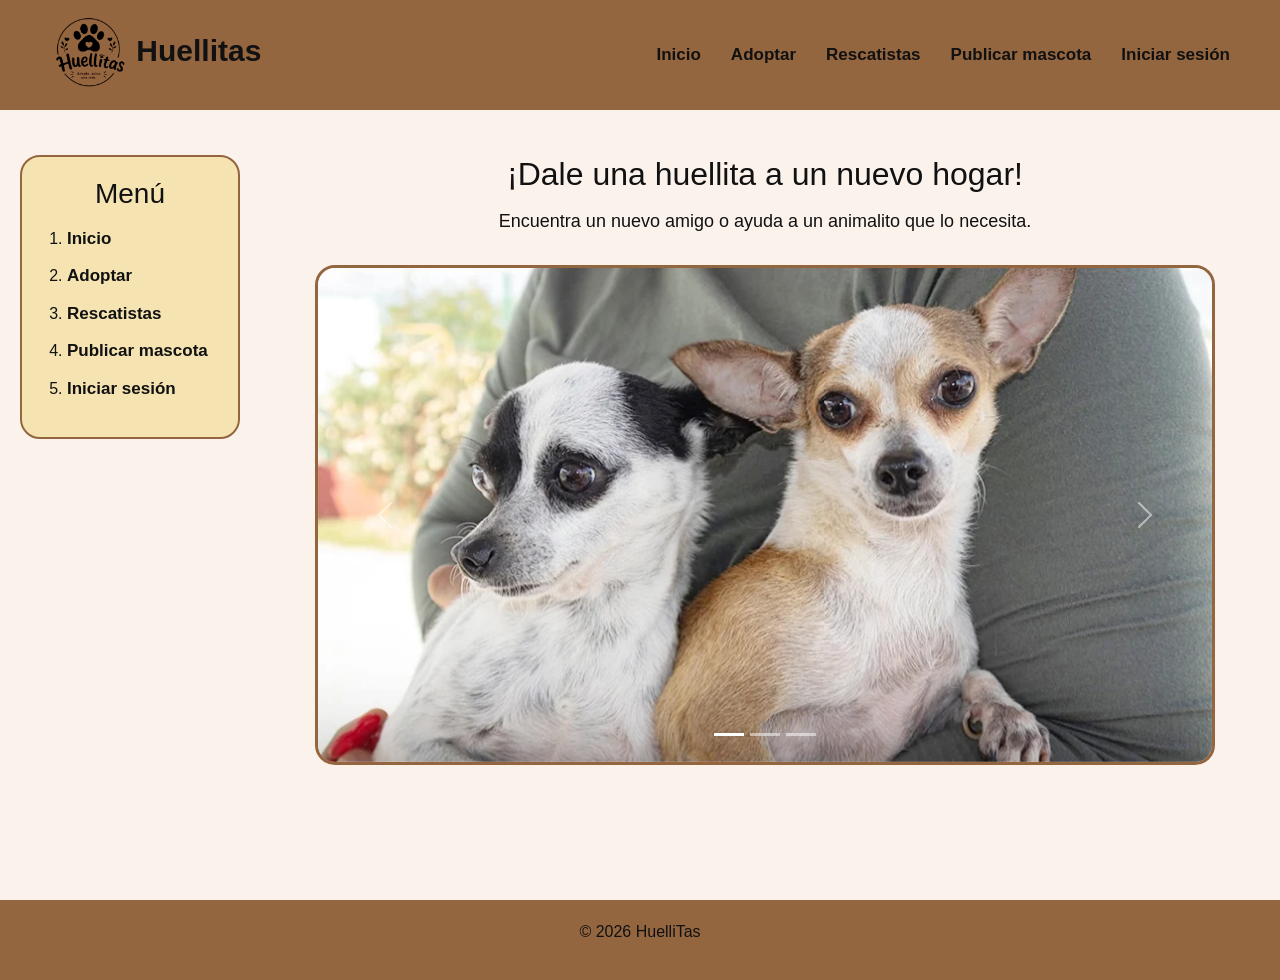
<file: index.html>
<!DOCTYPE html>
<html lang="es">
<head>
    <meta charset="UTF-8">
    <meta name="viewport" content="width=device-width, initial-scale=1.0">
    <title>HuelliTas - Inicio</title>
    <link rel="stylesheet" href="https://cdn.jsdelivr.net/npm/bootstrap@5.3.3/dist/css/bootstrap.min.css">
    <link rel="stylesheet" href="style.css">
</head>
<body>
    <header>
    <h2><img src="PartAlan/img/logo.png" alt="Logo HuelliTas"> Huellitas</h2>
   <nav>
    <a href="index.html">Inicio</a>
    <a href="huellitasweb/huellitas.html">Adoptar</a>
    <a href="PartPaul/recatar.html">Rescatistas</a>
    <a href="PartAlan/publicar.html">Publicar mascota</a>
    <a href="PartAlan/login.html">Iniciar sesión</a>
</nav>
</header>
    <main>
        <aside id="menu">
            <h3>Menú</h3>
            <nav>
                <ol>
                    <li>
                        <a href="index.html">Inicio</a>
                    </li>
                    <li>
                        <a href="huellitasweb/huellitas.html">Adoptar</a>
                    </li>
                    <li>
                        <a href="PartPaul/recatar.html">Rescatistas</a>
                    </li>
                    <li>
                        <a href="PartAlan/publicar.html">Publicar mascota</a>
                    </li>
                    <li>
                        <a href="PartAlan/login.html">Iniciar sesión</a>
                    </li>
                </ol>
            </nav>
        </aside>
        <section id="contenido">
            <h1>¡Dale una huellita a un nuevo hogar!</h1>
            <p class="descripcion">
                Encuentra un nuevo amigo o ayuda a un animalito que lo necesita.
            </p>
            <section id="demo" class="carousel slide" data-bs-ride="carousel">
                <section class="carousel-indicators">
                    <button type="button" data-bs-target="#demo" data-bs-slide-to="0" class="active"></button>
                    <button type="button" data-bs-target="#demo" data-bs-slide-to="1"></button>
                    <button type="button" data-bs-target="#demo" data-bs-slide-to="2"></button>
                </section>
                <article class="carousel-inner">
                    <article class="carousel-item active">
                        <img src="PartAlan/img/uno.webp" alt="Imagen 1" class="d-block w-100">
                    </article>
                    <article class="carousel-item">
                        <img src="PartAlan/img/imagen.jpg" alt="Imagen 2" class="d-block w-100">
                    </article>
                    <article class="carousel-item">
                        <img src="PartAlan/img/dos.jpg" alt="Imagen 3" class="d-block w-100">
                    </article>
                </article>
                <button class="carousel-control-prev" type="button" data-bs-target="#demo" data-bs-slide="prev">
                    <span class="carousel-control-prev-icon"></span>
                </button>
                <button class="carousel-control-next" type="button" data-bs-target="#demo" data-bs-slide="next">
                    <span class="carousel-control-next-icon"></span>
                </button>
            </section>
        </section>
    </main>
    <footer>
        <p>© 2026 HuelliTas</p>
    </footer>
    <script src="https://cdn.jsdelivr.net/npm/bootstrap@5.3.3/dist/js/bootstrap.bundle.min.js"></script>
</body>
</html>
</file>
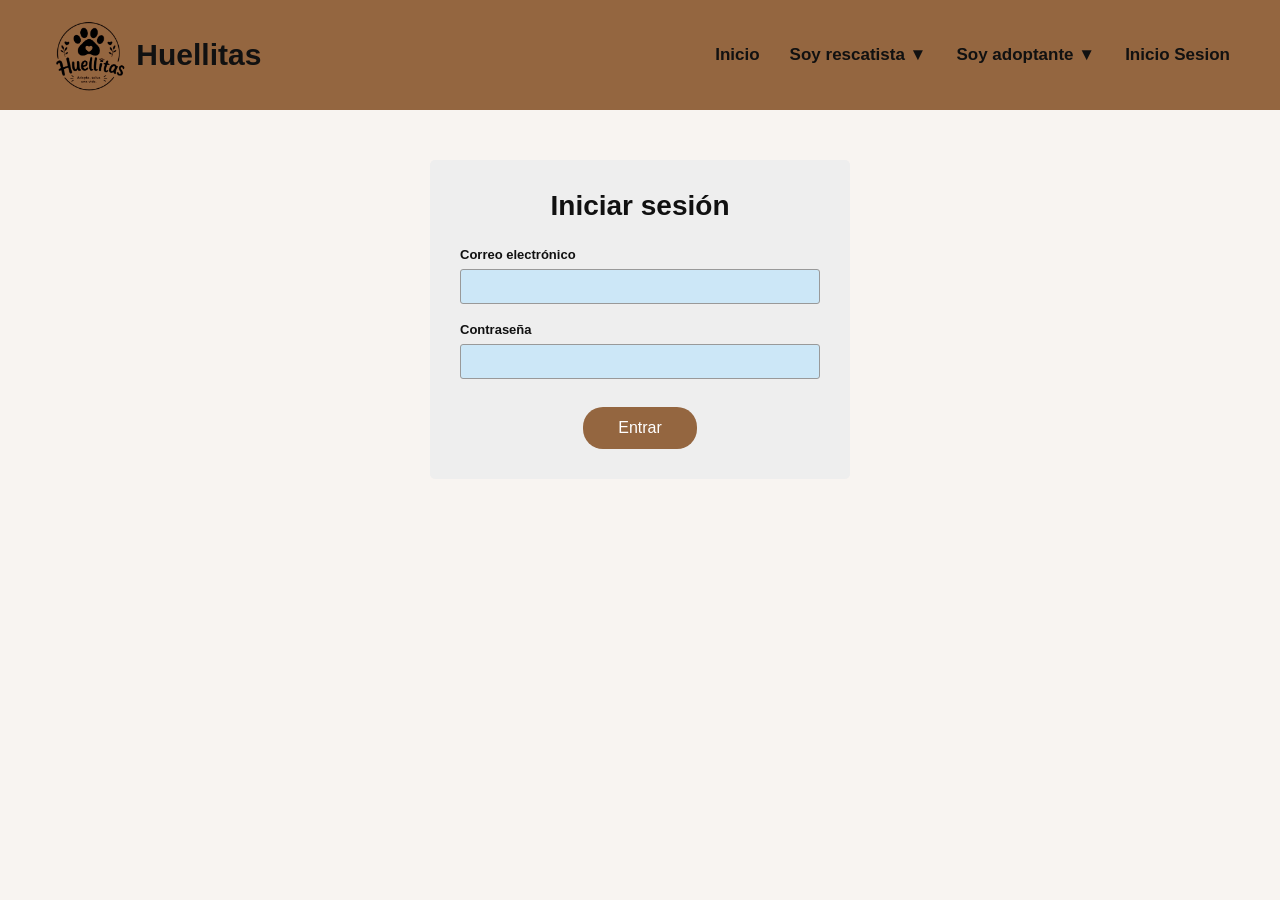
<file: PartAlan/login.html>
<!DOCTYPE html>
<html lang="es">
<head>
    <meta charset="UTF-8">
    <meta name="viewport" content="width=device-width, initial-scale=1.0">
    <title>Iniciar sesión - HuelliTas</title>
    <link rel="stylesheet" href="login.css">
</head>
<body>

    <header>
        <h2><img src="img/logo.png" alt="Logo HuelliTas"> Huellitas</h2>

        <nav>
            <a href="../index.html">Inicio</a>
            <a href="../PartPaul/recatar.html">Soy rescatista ▼</a>
            <a href="../PartArturo/adoptante.html">Soy adoptante ▼</a>
            <a href="../PartAlan/login.html">Inicio Sesion</a>
        </nav>
    </header>

    <main>
        <section class="login">

            <h1>Iniciar sesión</h1>

            <form>
                <label for="correo">Correo electrónico</label>
                <input type="email" id="correo">

                <label for="password">Contraseña</label>
                <input type="password" id="password">

                <button type="button" class="enviar">Entrar</button>
            </form>

        </section>
    </main>

</body>
</html>
</file>
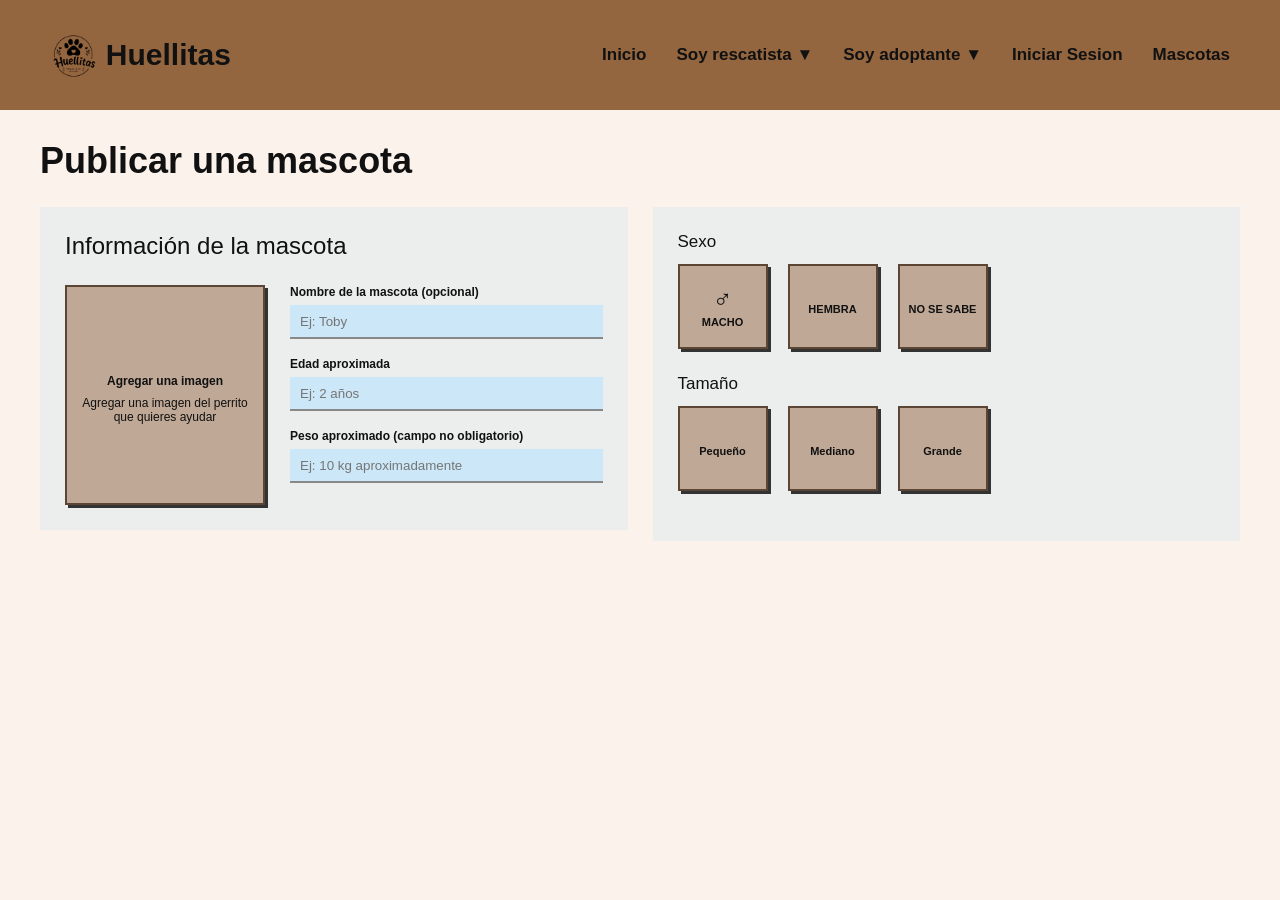
<file: PartAlan/publicar.html>
<!DOCTYPE html>
<html lang="es">
<head>
    <meta charset="UTF-8">
    <meta name="viewport" content="width=device-width, initial-scale=1.0">
    <title>Publicar una mascota - HuelliTas</title>
    <link rel="stylesheet" href="publicar.css">
</head>
<body>
    <header>
        <h2><img src="img/logo.png" alt="Logo HuelliTas"> Huellitas</h2>
        <nav>

            <a href="../index.html">Inicio</a>
            <a href="../PartPaul/recatar.html">Soy rescatista ▼</a>
            <a href="../PartArturo/adoptante.html">Soy adoptante ▼</a>
            <a href="login.html">Iniciar Sesion</a>
            <a href="mascotas.html">Mascotas</a>
        </nav>
    </header>
    <main>
        <h1 class="titulo">Publicar una mascota</h1>
        <form class="publicar">
            <section class="tarjeta">
                <h2>Información de la mascota</h2>
                <section class="info">
                    <label class="imagen" for="foto">
                        <img id="vista" alt="Vista previa de la mascota">
                        <span class="camara"></span>
                        <strong>Agregar una imagen</strong>
                        <small>Agregar una imagen del perrito que quieres ayudar</small>
                    </label>
                    <input type="file" id="foto" accept="image/*">
                    <section class="datos">
                        <label for="nombre">Nombre de la mascota (opcional)</label>
                        <input type="text" id="nombre" placeholder="Ej: Toby">
                        <label for="edad">Edad aproximada</label>
                        <input type="text" id="edad" placeholder="Ej: 2 años">
                        <label for="peso">Peso aproximado (campo no obligatorio)</label>
                        <input type="text" id="peso" placeholder="Ej: 10 kg aproximadamente">
                    </section>
                </section>
            </section>
            <section class="tarjeta">
                <fieldset>
                    <legend>Sexo</legend>
                    <section class="opciones">
                        <input type="radio" name="sexo" id="macho">
                        <label for="macho"><span>♂</span>MACHO</label>
                        <input type="radio" name="sexo" id="hembra">
                        <label for="hembra"><span></span>HEMBRA</label>
                        <input type="radio" name="sexo" id="nosabe">
                        <label for="nosabe"><span></span>NO SE SABE</label>
                    </section>
                </fieldset>
                <fieldset>
                    <legend>Tamaño</legend>
                    <section class="opciones">
                        <input type="radio" name="tamano" id="pequeno">
                        <label for="pequeno"><span class="chico"></span>Pequeño</label>
                        <input type="radio" name="tamano" id="mediano">
                        <label for="mediano"><span class="medio"></span>Mediano</label>
                        <input type="radio" name="tamano" id="grande">
                        <label for="grande"><span class="grande"></span>Grande</label>
                    </section>
                </fieldset>
            </section>
        </form>
    </main>
</body>
</html>
</file>
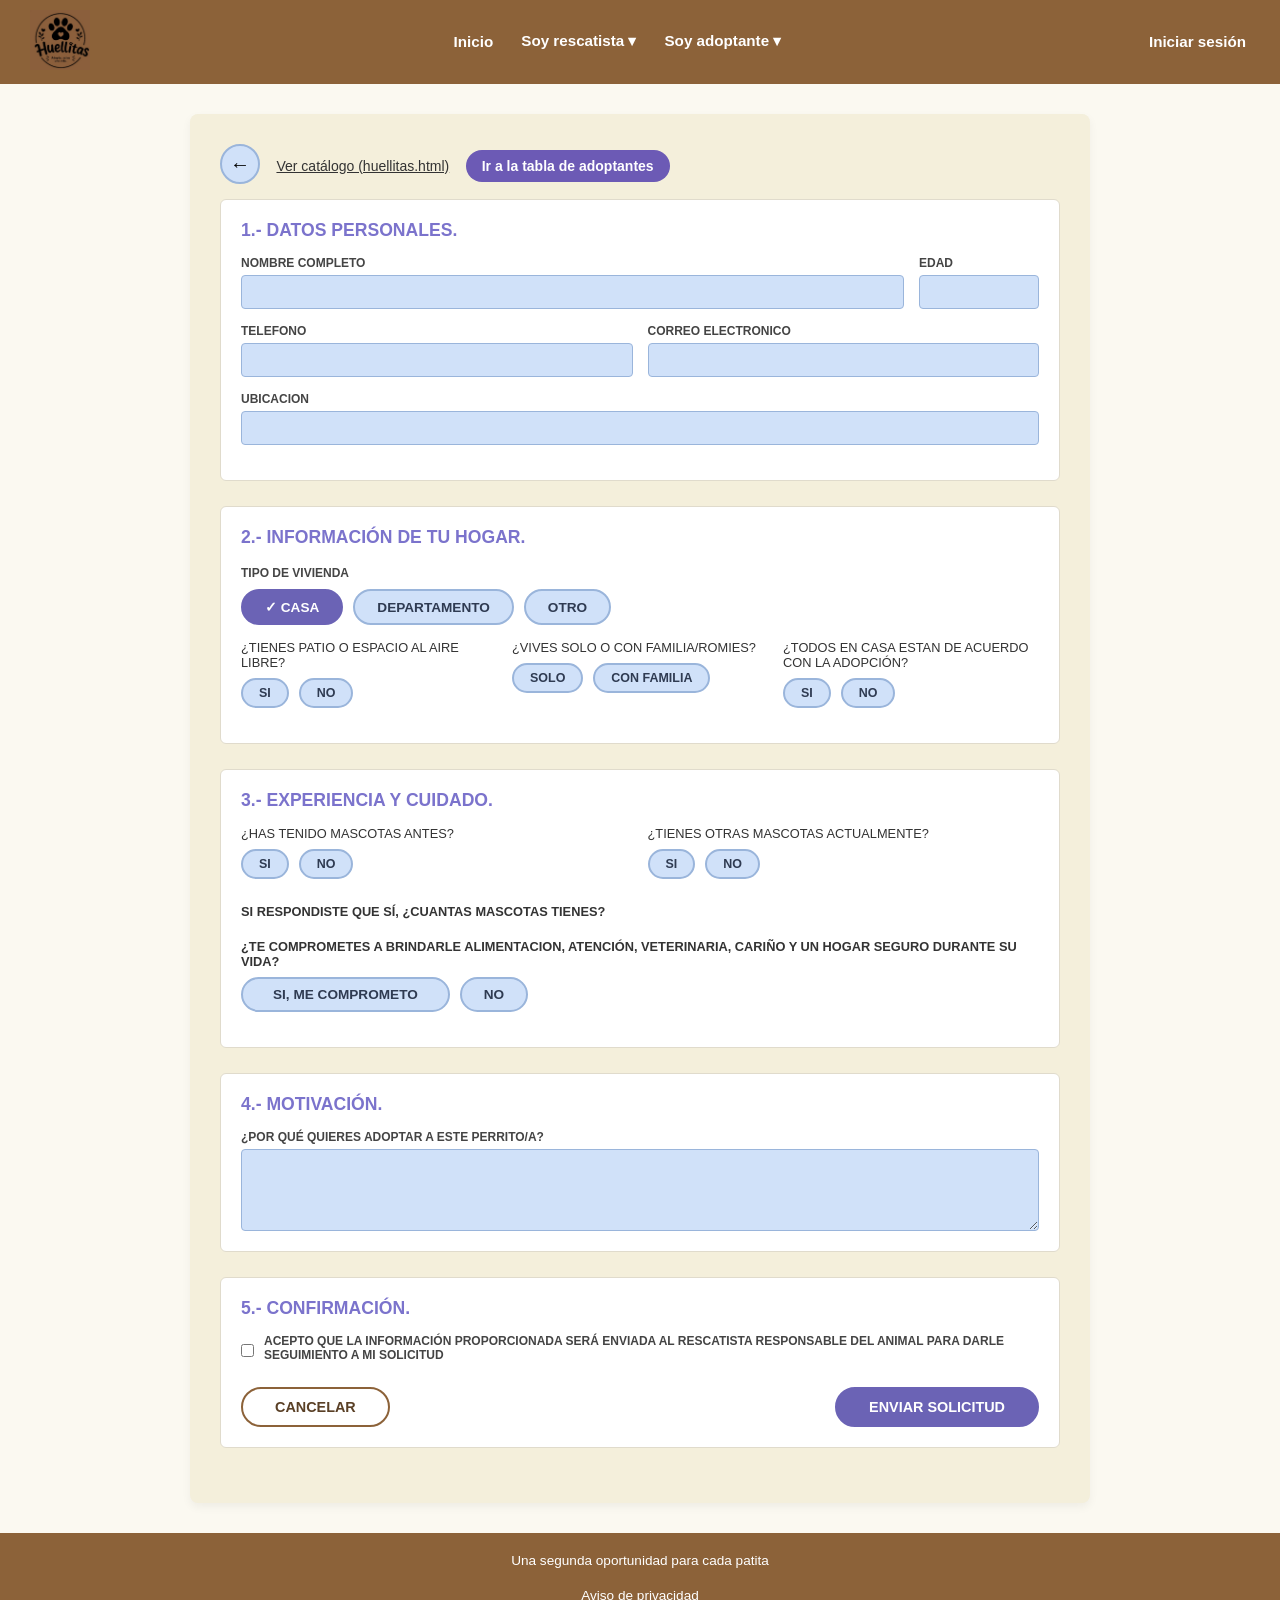
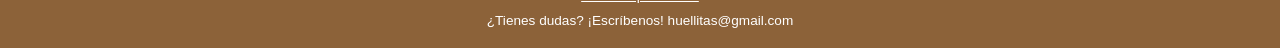
<file: PartArturo/adoptante.html>
<!DOCTYPE html>
<html lang="es">
<head>
    <meta charset="UTF-8">
    <meta name="viewport" content="width=device-width, initial-scale=1.0">
    <title>Huellitas - Solicitud de Adopción</title>
    <link rel="stylesheet" href="estilo.css">
    <style>
        .btn-tabla {
            display: inline-block;
            margin-left: 12px;
            padding: 8px 16px;
            background-color: #6c5ab5;
            color: #fff;
            text-decoration: none;
            font-weight: bold;
            font-size: 14px;
            border-radius: 20px;
        }
        .btn-tabla:hover { background-color: #5a4a9c; }
    </style>
</head>
<body>

    <!-- ENCABEZADO -->
    <header class="main-header">
        <div class="logo-container">
            <img src="logohuellitas.jpg" alt="Huellitas Logo" class="logo">
        </div>
        <nav class="nav-links">
            <a href="../index.html">Inicio</a>
            <a href="../PartPaul/recatar.html">Soy rescatista ▾</a>
            <a href="adoptante.html">Soy adoptante ▾</a>
        </nav>
        <div class="user-session">
            <a href="../PartAlan/login.html">Iniciar sesión</a>
        </div>
    </header>

    <!-- CONTENEDOR PRINCIPAL DEL FORMULARIO -->
    <main class="form-wrapper">
        <button type="button" class="back-button" onclick="location.href='../index.html'" aria-label="Volver al inicio">←</button>
        <a href="../huellitasweb/huellitas.html" class="catalog-link">Ver catálogo (huellitas.html)</a>
        <a href="adopta.html" class="btn-tabla">Ir a la tabla de adoptantes</a>

        <form class="adoption-form">

            <!-- SECCIÓN 1 -->
            <section class="form-section">
                <h2> 1.- DATOS PERSONALES.</h2>
                <div class="form-row">
                    <div class="input-group full-width">
                        <label>NOMBRE COMPLETO</label>
                        <input type="text">
                    </div>
                    <div class="input-group small-width">
                        <label>EDAD</label>
                        <input type="text">
                    </div>
                </div>
                <div class="form-row">
                    <div class="input-group half-width">
                        <label>TELEFONO</label>
                        <input type="text">
                    </div>
                    <div class="input-group half-width">
                        <label>CORREO ELECTRONICO</label>
                        <input type="email">
                    </div>
                </div>
                <div class="form-row">
                    <div class="input-group full-width">
                        <label>UBICACION</label>
                        <input type="text">
                    </div>
                </div>
            </section>

            <!-- SECCIÓN 2 -->
            <section class="form-section">
                <h2> 2.- INFORMACIÓN DE TU HOGAR.</h2>
                <label class="label-title">TIPO DE VIVIENDA</label>
                <div class="options-row">
                    <button type="button" class="opt-btn active">CASA</button>
                    <button type="button" class="opt-btn">DEPARTAMENTO</button>
                    <button type="button" class="opt-btn">OTRO</button>
                </div>

                <div class="questions-grid">
                    <div class="question-box">
                        <p>¿TIENES PATIO O ESPACIO AL AIRE LIBRE?</p>
                        <div class="options-row small">
                            <button type="button" class="opt-btn">SI</button>
                            <button type="button" class="opt-btn">NO</button>
                        </div>
                    </div>
                    <div class="question-box">
                        <p>¿VIVES SOLO O CON FAMILIA/ROMIES?</p>
                        <div class="options-row small">
                            <button type="button" class="opt-btn">SOLO</button>
                            <button type="button" class="opt-btn">CON FAMILIA</button>
                        </div>
                    </div>
                    <div class="question-box">
                        <p>¿TODOS EN CASA ESTAN DE ACUERDO CON LA ADOPCIÓN?</p>
                        <div class="options-row small">
                            <button type="button" class="opt-btn">SI</button>
                            <button type="button" class="opt-btn">NO</button>
                        </div>
                    </div>
                </div>
            </section>

            <!-- SECCIÓN 3 -->
            <section class="form-section">
                <h2> 3.- EXPERIENCIA Y CUIDADO.</h2>
                <div class="questions-grid two-cols">
                    <div class="question-box">
                        <p>¿HAS TENIDO MASCOTAS ANTES?</p>
                        <div class="options-row small">
                            <button type="button" class="opt-btn">SI</button>
                            <button type="button" class="opt-btn">NO</button>
                        </div>
                    </div>
                    <div class="question-box">
                        <p>¿TIENES OTRAS MASCOTAS ACTUALMENTE?</p>
                        <div class="options-row small">
                            <button type="button" class="opt-btn">SI</button>
                            <button type="button" class="opt-btn">NO</button>
                        </div>
                    </div>
                </div>
                <p class="sub-question">SI RESPONDISTE QUE SÍ, ¿CUANTAS MASCOTAS TIENES?</p>

                <div class="commitment-box">
                    <p> ¿TE COMPROMETES A BRINDARLE ALIMENTACION, ATENCIÓN, VETERINARIA, CARIÑO Y UN HOGAR SEGURO DURANTE SU VIDA?</p>
                    <div class="options-row">
                        <button type="button" class="opt-btn wide">SI, ME COMPROMETO</button>
                        <button type="button" class="opt-btn">NO</button>
                    </div>
                </div>
            </section>

            <!-- SECCIÓN 4 -->
            <section class="form-section">
                <h2> 4.- MOTIVACIÓN.</h2>
                <div class="input-group full-width">
                    <label>¿POR QUÉ QUIERES ADOPTAR A ESTE PERRITO/A?</label>
                    <textarea rows="4"></textarea>
                </div>
            </section>

            <!-- SECCIÓN 5 -->
            <section class="form-section">
                <h2> 5.- CONFIRMACIÓN.</h2>
                <div class="checkbox-group">
                    <input type="checkbox" id="terms">
                    <label for="terms">ACEPTO QUE LA INFORMACIÓN PROPORCIONADA SERÁ ENVIADA AL RESCATISTA RESPONSABLE DEL ANIMAL PARA DARLE SEGUIMIENTO A MI SOLICITUD</label>
                </div>

                <div class="form-actions">
                    <button type="button" class="btn-cancel" onclick="location.href='../index.html'">CANCELAR</button>
                    <button type="submit" class="btn-submit">ENVIAR SOLICITUD</button>
                </div>
            </section>

        </form>
    </main>

    <!-- PIE DE PÁGINA -->
    <footer class="main-footer">
        <p>Una segunda oportunidad para cada patita</p>
        <div class="footer-social"></div>
        <p class="footer-link">Aviso de privacidad</p>
        <div class="footer-help">
            <span> ¿Tienes dudas? ¡Escríbenos! huellitas@gmail.com</span>
        </div>
    </footer>

    <!-- Una sola opción seleccionada por pregunta -->
    <script>
        document.querySelectorAll('.options-row').forEach(function (grupo) {
            var botones = grupo.querySelectorAll('.opt-btn');
            botones.forEach(function (btn) {
                btn.addEventListener('click', function () {
                    botones.forEach(function (b) { b.classList.remove('active'); });
                    btn.classList.add('active');
                });
            });
        });
    </script>

</body>
</html>
</file>
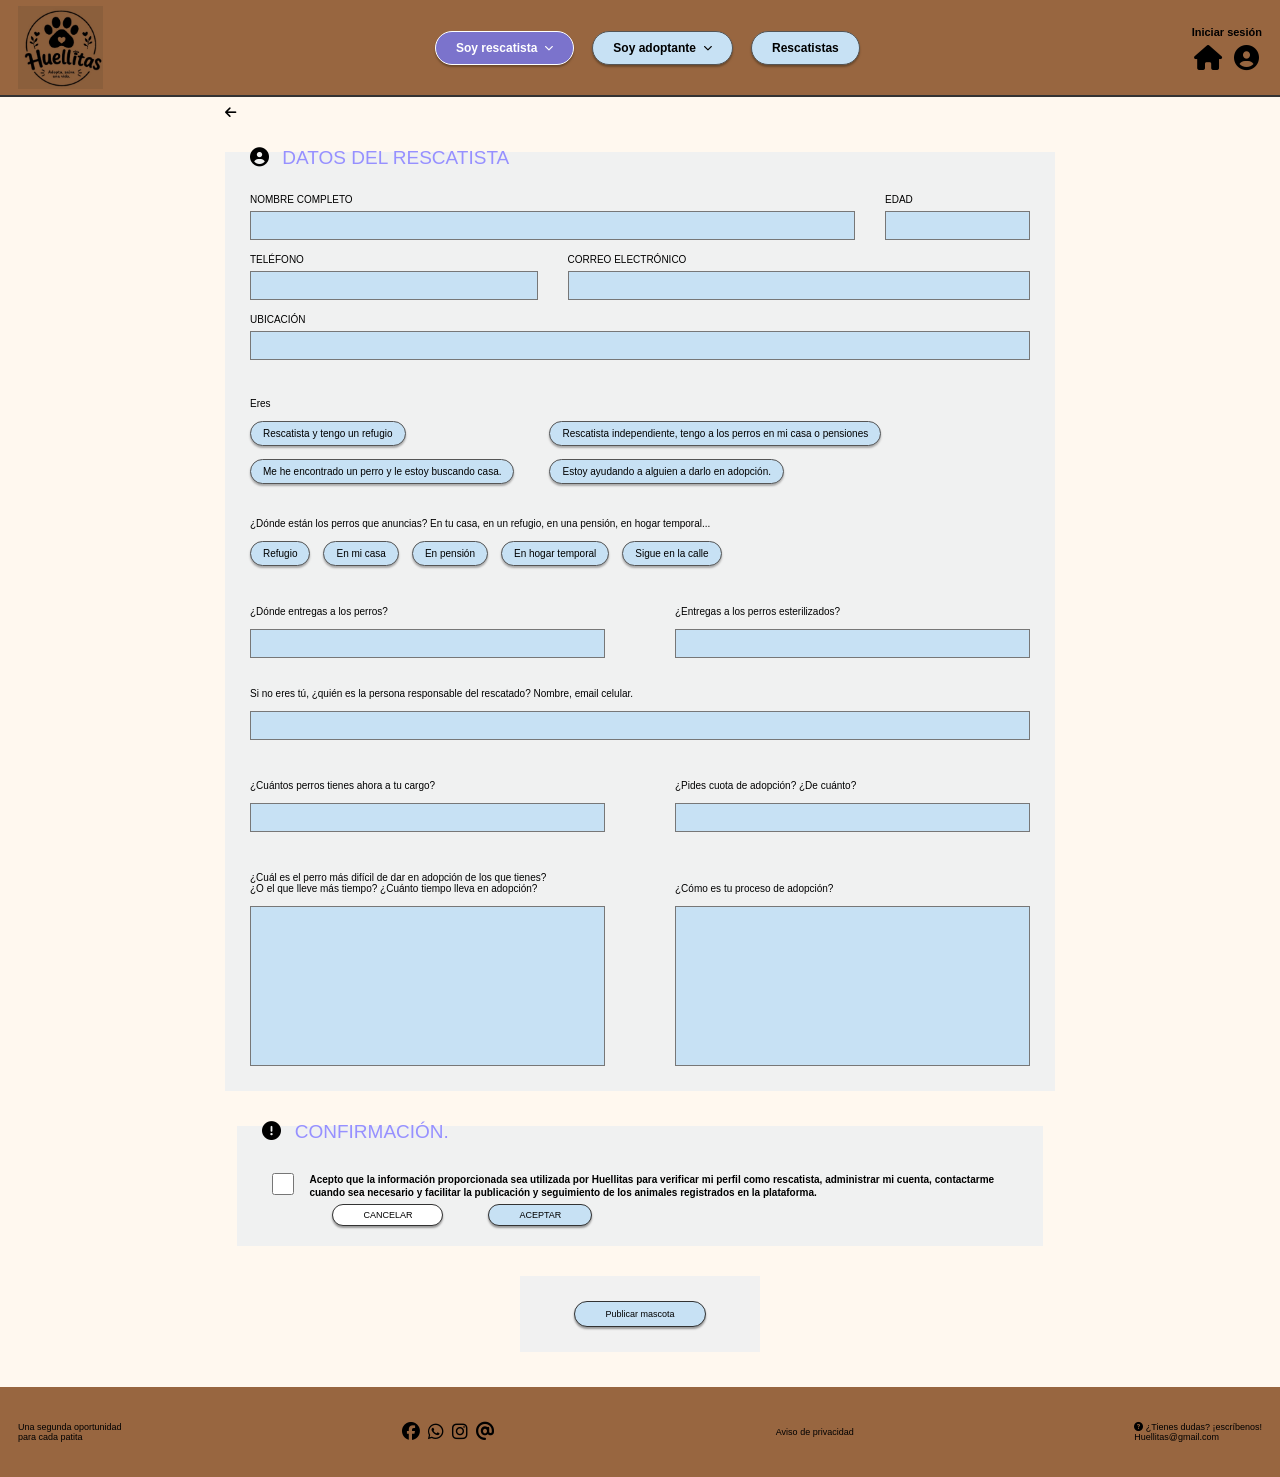
<file: PartPaul/recatar.html>
<!DOCTYPE html>
<html lang="es">
<head>
    <meta charset="UTF-8">
    <meta name="viewport" content="width=device-width, initial-scale=1.0">
    <title>Datos del Rescatista - Huellitas</title>

    <link rel="stylesheet" href="css/estilos.css">

    <link rel="stylesheet"
    href="https://cdnjs.cloudflare.com/ajax/libs/font-awesome/6.5.2/css/all.min.css">
</head>

<body>

<header>
    <a href="../index.html" class="logo-link" aria-label="Ir al inicio">
        <img src="img/huellitslogo.jpeg" alt="Huellitas" class="logo">
    </a>

    <nav>
        <a href="recatar.html" aria-current="page">Soy rescatista <i class="fa-solid fa-chevron-down"></i></a>
        <a href="../PartArturo/adoptante.html">Soy adoptante <i class="fa-solid fa-chevron-down"></i></a>
        <a href="rescatistas.html">Rescatistas</a>
    </nav>

    <section class="inicio">
        <a href="../PartAlan/login.html"><small>Iniciar sesión</small></a>

        <aside>
            <a href="../index.html" aria-label="Inicio"><i class="fa-solid fa-house"></i></a>
            <a href="../PartAlan/login.html" aria-label="Mi cuenta"><i class="fa-solid fa-circle-user"></i></a>
        </aside>
    </section>
</header>


<main>

    <a href="../index.html" class="regresar" aria-label="Volver al inicio">
        <i class="fa-solid fa-arrow-left"></i>
    </a>


    <form>

        <!-- DATOS DEL RESCATISTA -->

        <fieldset>

            <legend>
                <i class="fa-solid fa-circle-user"></i>
                <span>DATOS DEL RESCATISTA</span>
            </legend>


            <section class="datos">

                <label class="nombre">
                    NOMBRE COMPLETO
                    <input type="text">
                </label>

                <label class="edad">
                    EDAD
                    <input type="number">
                </label>

                <label class="telefono">
                    TELÉFONO
                    <input type="tel">
                </label>

                <label class="correo">
                    CORREO ELECTRÓNICO
                    <input type="email">
                </label>

                <label class="ubicacion">
                    UBICACIÓN
                    <input type="text">
                </label>

            </section>


            <!-- ERES -->

            <section class="pregunta">

                <p>Eres</p>

                <section class="opciones eres">

                    <label>
                        <input type="radio" name="tipo">
                        <span>Rescatista y tengo un refugio</span>
                    </label>

                    <label>
                        <input type="radio" name="tipo">
                        <span>
                            Rescatista independiente, tengo a los perros
                            en mi casa o pensiones
                        </span>
                    </label>

                    <label>
                        <input type="radio" name="tipo">
                        <span>
                            Me he encontrado un perro y le estoy buscando casa.
                        </span>
                    </label>

                    <label>
                        <input type="radio" name="tipo">
                        <span>
                            Estoy ayudando a alguien a darlo en adopción.
                        </span>
                    </label>

                </section>

            </section>


            <!-- UBICACIÓN DE LOS PERROS -->

            <section class="pregunta">

                <p>
                    ¿Dónde están los perros que anuncias? En tu casa,
                    en un refugio, en una pensión, en hogar temporal...
                </p>

                <section class="opciones perros">

                    <label>
                        <input type="radio" name="lugar">
                        <span>Refugio</span>
                    </label>

                    <label>
                        <input type="radio" name="lugar">
                        <span>En mi casa</span>
                    </label>

                    <label>
                        <input type="radio" name="lugar">
                        <span>En pensión</span>
                    </label>

                    <label>
                        <input type="radio" name="lugar">
                        <span>En hogar temporal</span>
                    </label>

                    <label>
                        <input type="radio" name="lugar">
                        <span>Sigue en la calle</span>
                    </label>

                </section>

            </section>


            <!-- ENTREGA -->

            <section class="columnas">

                <label>
                    ¿Dónde entregas a los perros?
                    <input type="text">
                </label>

                <label>
                    ¿Entregas a los perros esterilizados?
                    <input type="text">
                </label>

            </section>


            <!-- RESPONSABLE -->

            <label class="responsable">
                Si no eres tú, ¿quién es la persona responsable del rescatado?
                Nombre, email celular.

                <input type="text">
            </label>


            <!-- PERROS Y CUOTA -->

            <section class="columnas">

                <label>
                    ¿Cuántos perros tienes ahora a tu cargo?
                    <input type="number">
                </label>

                <label>
                    ¿Pides cuota de adopción? ¿De cuánto?
                    <input type="text">
                </label>

            </section>


            <!-- TEXTAREA -->

            <section class="columnas textos">

                <label>
                    ¿Cuál es el perro más difícil de dar en adopción de los que tienes?<br>
                    ¿O el que lleve más tiempo? ¿Cuánto tiempo lleva en adopción?

                    <textarea></textarea>
                </label>

                <label>
                    ¿Cómo es tu proceso de adopción?

                    <textarea></textarea>
                </label>

            </section>

        </fieldset>


        <!-- CONFIRMACIÓN -->

        <fieldset class="confirmacion">

            <legend>
                <i class="fa-solid fa-circle-exclamation"></i>
                <span>CONFIRMACIÓN.</span>
            </legend>

            <label class="aceptar">

                <input type="checkbox">

                <span>
                    Acepto que la información proporcionada sea utilizada por
                    Huellitas para verificar mi perfil como rescatista,
                    administrar mi cuenta, contactarme cuando sea necesario
                    y facilitar la publicación y seguimiento de los animales
                    registrados en la plataforma.
                </span>

            </label>


            <section class="botones">

                <button type="reset">
                    CANCELAR
                </button>

                <button type="button">
                    ACEPTAR
                </button>

            </section>

        </fieldset>


        <section class="publicar">
            <button type="submit">
                Publicar mascota
            </button>
        </section>

    </form>

</main>


<footer>

    <p>
        Una segunda oportunidad<br>
        para cada patita
    </p>

    <section class="redes">
        <i class="fa-brands fa-facebook"></i>
        <i class="fa-brands fa-whatsapp"></i>
        <i class="fa-brands fa-instagram"></i>
        <i class="fa-solid fa-at"></i>
    </section>

    <a href="#">Aviso de privacidad</a>

    <p>
        <i class="fa-solid fa-circle-question"></i>
        ¿Tienes dudas? ¡escríbenos!<br>
        Huellitas@gmail.com
    </p>

</footer>

</body>
</html>
</file>
<file: style.css>
:root {
    --hueso: url("data:image/svg+xml;utf8,<svg xmlns='http://www.w3.org/2000/svg' width='32' height='32'><text y='26' font-size='26'>🦴</text></svg>") 4 4;
}
* {
    margin: 0;
    padding: 0;
    box-sizing: border-box;
}
body {
    font-family: Arial, sans-serif;
    background-color: #fbf2ec;
    color: #111;
    cursor: var(--hueso), auto;
}
a,
button,
summary,
label {
    cursor: var(--hueso), pointer;
}
header {
    height: 110px;
    background-color: #946640;
    display: flex;
    align-items: center;
    justify-content: space-between;
    padding: 0 50px;
}
header h2 {
    display: flex;
    align-items: center;
    gap: 10px;
    font-size: 30px;
    font-weight: bold;
}
header h2 img {
    height: 75px;
}
header nav {
    display: flex;
    gap: 30px;
}
header nav a {
    text-decoration: none;
    color: #111;
    font-weight: bold;
    font-size: 17px;
}
header nav a:hover {
    text-decoration: underline;
}
main {
    display: flex;
    gap: 30px;
    padding: 45px 20px;
}
#menu {
    width: 220px;
    height: fit-content;
    padding: 20px;
    background-color: #f5e4b2;
    border: 2px solid #946640;
    border-radius: 20px;
}
#menu h3 {
    margin-bottom: 15px;
    text-align: center;
}
#menu ol {
    padding-left: 25px;
}
#menu li {
    margin-bottom: 12px;
}
#menu a {
    text-decoration: none;
    color: #111;
    font-weight: bold;
    font-size: 17px;
}
#menu a:hover {
    text-decoration: underline;
}
#contenido {
    flex: 1;
    display: flex;
    flex-direction: column;
    align-items: center;
    text-align: center;
}
h1 {
    font-size: 32px;
    margin-bottom: 15px;
}
.descripcion {
    font-size: 18px;
    margin-bottom: 30px;
}
#demo {
    width: 900px;
    max-width: 100%;
    height: 500px;
    margin-bottom: 40px;
    background-color: #e8d8c8;
    border: 3px solid #946640;
    border-radius: 20px;
    overflow: hidden;
}
#demo .carousel-inner,
#demo .carousel-item {
    height: 100%;
}
#demo img {
    width: 100%;
    height: 100%;
    object-fit: cover;
}
footer {
    margin-top: 50px;
    padding: 20px;
    background-color: #946640;
    text-align: center;
}
@media (max-width: 700px) {
    header {
        height: auto;
        padding: 20px;
        flex-direction: column;
        gap: 20px;
    }
    header nav {
        gap: 15px;
        flex-wrap: wrap;
        justify-content: center;
    }
    main {
        flex-direction: column;
    }
    #menu {
        width: 100%;
    }
    h1 {
        font-size: 26px;
    }
    #demo {
        height: 250px;
    }
}
</file>
<file: PartAlan/login.css>
:root {
    --hueso: url("data:image/svg+xml;utf8,<svg xmlns='http://www.w3.org/2000/svg' width='32' height='32'><text y='26' font-size='26'>🦴</text></svg>") 4 4;
}
* {
    margin: 0;
    padding: 0;
    box-sizing: border-box;
}
body {
    font-family: Arial, sans-serif;
    background-color: #f8f4f1;
    color: #111;
    cursor: var(--hueso), auto;
}
a,
button,
summary,
label {
    cursor: var(--hueso), pointer;
}
header {
    height: 110px;
    background-color: #946640;
    display: flex;
    align-items: center;
    justify-content: space-between;
    padding: 0 50px;
}
header h2 {
    display: flex;
    align-items: center;
    gap: 10px;
    font-size: 30px;
    font-weight: bold;
}
header h2 img {
    height: 75px;
}
header nav {
    display: flex;
    align-items: center;
    gap: 30px;
}
header nav a {
    color: #111;
    text-decoration: none;
    font-size: 17px;
    font-weight: bold;
}
header nav a:hover {
    text-decoration: underline;
}
main {
    display: flex;
    justify-content: center;
    padding: 50px 20px;
}
.login {
    width: 100%;
    max-width: 420px;
    padding: 30px;
    background-color: #eeeeee;
    border-radius: 5px;
}
.login h1 {
    text-align: center;
    font-size: 28px;
    margin-bottom: 25px;
}
.login form {
    display: flex;
    flex-direction: column;
}
.login label {
    font-size: 13px;
    font-weight: bold;
    margin-bottom: 7px;
}
.login input {
    height: 35px;
    border: 1px solid #999;
    background-color: #cce7f7;
    padding: 5px 10px;
    border-radius: 3px;
    margin-bottom: 18px;
    outline: none;
}
.login input:focus {
    border: 2px solid #946640;
}
.enviar {
    display: block;
    margin: 10px auto 0 auto;
    padding: 12px 35px;
    border: none;
    border-radius: 20px;
    background-color: #946640;
    color: white;
    font-size: 16px;
}
.enviar:hover {
    background-color: #795133;
}
@media (max-width: 700px) {
    header {
        height: auto;
        padding: 20px;
        flex-direction: column;
        gap: 15px;
    }
    header nav {
        gap: 15px;
        flex-wrap: wrap;
        justify-content: center;
    }
    .login {
        padding: 20px;
    }
}
</file>
<file: PartAlan/publicar.css>
:root {
    --hueso: url("data:image/svg+xml;utf8,<svg xmlns='http://www.w3.org/2000/svg' width='32' height='32'><text y='26' font-size='26'>🦴</text></svg>") 4 4;
}
* {
    margin: 0;
    padding: 0;
    box-sizing: border-box;
}
body {
    font-family: Arial, sans-serif;
    background-color: #fbf2ec;
    color: #111;
    cursor: var(--hueso), auto;
}
a,
button,
summary,
label {
    cursor: var(--hueso), pointer;
}
header {
    height: 110px;
    background-color: #946640;
    display: flex;
    align-items: center;
    justify-content: space-between;
    padding: 0 50px;
}
header h2 {
    display: flex;
    align-items: center;
    gap: 10px;
    font-size: 30px;
    font-weight: bold;
}
header h2 img {
    height: 45px;
}
header nav {
    display: flex;
    align-items: center;
    gap: 30px;
}
header nav a {
    color: #111;
    text-decoration: none;
    font-size: 17px;
    font-weight: bold;
}
header nav a:hover {
    text-decoration: underline;
}
main {
    padding: 30px 40px 50px 40px;
}
.titulo {
    font-size: 36px;
    margin-bottom: 25px;
}
.publicar {
    display: flex;
    gap: 25px;
    align-items: flex-start;
}
.tarjeta {
    flex: 1;
    padding: 25px;
    background-color: #eceeee;
}
.tarjeta h2 {
    font-size: 24px;
    font-weight: normal;
    margin-bottom: 25px;
}
.info {
    display: flex;
    gap: 25px;
}

/* RECUADRO DE LA IMAGEN */
#foto {
    display: none;
}
.imagen {
    position: relative;
    width: 200px;
    height: 220px;
    flex-shrink: 0;
    display: flex;
    flex-direction: column;
    align-items: center;
    justify-content: center;
    gap: 8px;
    padding: 15px;
    text-align: center;
    background-color: #bfa896;
    border: 2px solid #5b4636;
    box-shadow: 3px 3px 0 #333;
    overflow: hidden;
}
.imagen .camara {
    font-size: 60px;
}
.imagen strong {
    font-size: 12px;
}
.imagen small {
    font-size: 12px;
}
.imagen img {
    display: none;
    position: absolute;
    top: 0;
    left: 0;
    width: 100%;
    height: 100%;
    object-fit: cover;
}
.imagen.con-foto img {
    display: block;
}
.imagen.con-foto .camara,
.imagen.con-foto strong,
.imagen.con-foto small {
    display: none;
}

/* DATOS */
.datos {
    flex: 1;
    display: flex;
    flex-direction: column;
}
.datos label {
    font-size: 12px;
    font-weight: bold;
    margin-bottom: 6px;
}
.datos input {
    height: 32px;
    border: none;
    background-color: #cce7f7;
    box-shadow: 0 2px 0 #888;
    padding: 5px 10px;
    margin-bottom: 20px;
    outline: none;
}
.datos input:focus {
    box-shadow: 0 2px 0 #946640;
}

/* SEXO Y TAMAÑO */
fieldset {
    border: none;
    margin-bottom: 25px;
}
legend {
    font-size: 17px;
    margin-bottom: 12px;
}
.opciones {
    display: flex;
    gap: 20px;
}
.opciones input[type="radio"] {
    display: none;
}
.opciones label {
    width: 90px;
    height: 85px;
    display: flex;
    flex-direction: column;
    align-items: center;
    justify-content: center;
    gap: 4px;
    background-color: #bfa896;
    border: 2px solid #5b4636;
    box-shadow: 3px 3px 0 #333;
    font-size: 11px;
    font-weight: bold;
    text-align: center;
}
.opciones label span {
    font-size: 26px;
    line-height: 1;
}
.opciones label:hover {
    background-color: #ad9582;
}
.opciones input[type="radio"]:checked + label {
    background-color: #946640;
    color: white;
}
.opciones .chico {
    font-size: 20px;
}
.opciones .medio {
    font-size: 28px;
}
.opciones .grande {
    font-size: 36px;
}

@media (max-width: 800px) {
    header {
        height: auto;
        padding: 20px;
        flex-direction: column;
        gap: 15px;
    }
    header nav {
        gap: 15px;
        flex-wrap: wrap;
        justify-content: center;
    }
    main {
        padding: 20px;
    }
    .publicar {
        flex-direction: column;
    }
    .tarjeta {
        width: 100%;
    }
    .info {
        flex-direction: column;
        align-items: center;
    }
    .datos {
        width: 100%;
    }
}
</file>
<file: PartArturo/estilo.css>
/* ESTILOS GENERALES Y COLORES BASE */
:root {
    --bg-main: #fbf9f1;
    --header-footer-bg: #8c6239;
    --accent-blue: #d0e1f9;
    --accent-blue-hover: #b5d1f7;
    --border-blue: #9ab5db;
    --text-purple: #6b63b5; /* Tono lila/azulado de los títulos */
    --text-purple-dark: #574fa0;
}

* {
    box-sizing: border-box;
    margin: 0;
    padding: 0;
    font-family: Arial, sans-serif;
}

body {
    background-color: var(--bg-main);
    color: #333;
}

/* ENCABEZADO */
.main-header {
    background-color: var(--header-footer-bg);
    color: white;
    display: flex;
    justify-content: space-between;
    align-items: center;
    flex-wrap: wrap;
    gap: 10px;
    padding: 10px 30px;
}

.logo-container .logo {
    width: 60px;
    height: 60px;
}

.nav-links, .user-session {
    display: flex;
    gap: 20px;
    align-items: center;
}

.nav-links a, .user-session a {
    color: white;
    text-decoration: none;
    font-weight: bold;
    font-size: 0.95rem;
    padding: 6px 4px;
    border-bottom: 2px solid transparent;
    transition: border-color 0.2s;
}

.nav-links a:hover, .user-session a:hover {
    border-bottom-color: white;
}

/* CONTENEDOR DEL FORMULARIO */
.form-wrapper {
    max-width: 900px;
    margin: 30px auto;
    background: #f4efdb; /* Fondo ligeramente más oscuro para el contenedor */
    padding: 30px;
    border-radius: 8px;
    box-shadow: 0 4px 10px rgba(0,0,0,0.05);
}

.catalog-link {
    margin-left: 12px;
    color: inherit;
    font-size: 14px;
}

/* BOTÓN VOLVER (círculo) */
.back-button {
    width: 40px;
    height: 40px;
    border-radius: 50%;
    background: var(--accent-blue);
    border: 2px solid var(--border-blue);
    font-size: 20px;
    cursor: pointer;
    margin-bottom: 15px;
    transition: background 0.2s;
}

.back-button:hover {
    background: var(--accent-blue-hover);
}

/* SECCIONES */
.form-section {
    background: #ffffff;
    border: 1px solid #e0dbcc;
    border-radius: 6px;
    padding: 20px;
    margin-bottom: 25px;
}

.form-section h2 {
    color: #7b73cc;
    font-size: 1.1rem;
    margin-bottom: 15px;
}

/* INPUTS Y FILAS */
.form-row {
    display: flex;
    gap: 15px;
    margin-bottom: 15px;
}

.input-group {
    display: flex;
    flex-direction: column;
}

.input-group label, .form-section label {
    font-size: 0.75rem;
    font-weight: bold;
    color: #444;
    margin-bottom: 5px;
}

.input-group input, textarea {
    background-color: var(--accent-blue);
    border: 1px solid var(--border-blue);
    border-radius: 4px;
    padding: 8px;
    font-size: 0.9rem;
}

textarea {
    resize: vertical;
}

.full-width { width: 100%; }
.small-width { width: 120px; }
.half-width { width: 50%; }

/* BOTONES DE OPCIÓN (PASTILLA) */
.options-row {
    display: flex;
    flex-wrap: wrap;
    gap: 10px;
    margin: 8px 0 15px;
}

.options-row.small .opt-btn {
    padding: 6px 16px;
    font-size: 0.78rem;
}

.opt-btn {
    background-color: var(--accent-blue);
    color: #2f3b52;
    border: 2px solid var(--border-blue);
    padding: 8px 22px;
    border-radius: 999px;
    cursor: pointer;
    font-weight: bold;
    font-size: 0.85rem;
    transition: background 0.2s, color 0.2s, border-color 0.2s, transform 0.1s;
}

.opt-btn.wide {
    padding: 8px 30px;
}

.opt-btn:hover {
    background-color: var(--accent-blue-hover);
}

.opt-btn:active {
    transform: scale(0.96);
}

/* Opción seleccionada */
.opt-btn.active {
    background-color: var(--text-purple);
    border-color: var(--text-purple);
    color: #fff;
}

.opt-btn.active::before {
    content: "✓ ";
}

/* Foco para navegación con teclado */
.opt-btn:focus-visible,
.btn-cancel:focus-visible,
.btn-submit:focus-visible,
.back-button:focus-visible {
    outline: 3px solid #f0a64a;
    outline-offset: 2px;
}

/* PREGUNTAS */
.questions-grid {
    display: flex;
    gap: 15px;
    justify-content: space-between;
}

.question-box {
    flex: 1;
    font-size: 0.8rem;
}

.question-box p {
    margin-bottom: 5px;
}

.sub-question {
    font-size: 0.8rem;
    margin-top: 10px;
    font-weight: bold;
}

.commitment-box {
    margin-top: 20px;
    font-size: 0.8rem;
    font-weight: bold;
}

/* ACCIONES / BOTONES FINALES */
.checkbox-group {
    display: flex;
    align-items: center;
    gap: 10px;
    font-size: 0.75rem;
    margin-bottom: 20px;
}

.form-actions {
    display: flex;
    justify-content: space-between;
}

.btn-cancel,
.btn-submit {
    padding: 10px 32px;
    border-radius: 999px;
    cursor: pointer;
    font-weight: bold;
    font-size: 0.9rem;
    transition: background 0.2s, color 0.2s, transform 0.1s, box-shadow 0.2s;
}

.btn-cancel {
    background: transparent;
    color: #5a4026;
    border: 2px solid var(--header-footer-bg);
}

.btn-cancel:hover {
    background: var(--header-footer-bg);
    color: #fff;
}

.btn-submit {
    background-color: var(--text-purple);
    color: #fff;
    border: 2px solid var(--text-purple);
}

.btn-submit:hover {
    background-color: var(--text-purple-dark);
    box-shadow: 0 4px 10px rgba(107, 99, 181, 0.35);
}

.btn-cancel:active,
.btn-submit:active {
    transform: scale(0.97);
}

/* PIE DE PÁGINA */
.main-footer {
    background-color: var(--header-footer-bg);
    color: white;
    text-align: center;
    padding: 20px;
    font-size: 0.85rem;
    display: flex;
    flex-direction: column;
    gap: 10px;
}

.footer-social {
    font-size: 1.2rem;
}

.footer-link {
    text-decoration: underline;
    cursor: pointer;
}

/* CELULAR */
@media (max-width: 600px) {
    .main-header {
        padding: 10px 15px;
    }

    .form-wrapper {
        margin: 15px;
        padding: 15px;
    }

    .questions-grid,
    .form-row {
        flex-direction: column;
    }

    .half-width,
    .small-width {
        width: 100%;
    }

    .form-actions {
        flex-direction: column;
        gap: 10px;
    }
}
</file>
<file: PartPaul/css/estilos.css>
*{
    box-sizing:border-box;
    margin:0;
    padding:0;
}

body{
    background:#fff8ef;
    color:#000;
    font-family:Arial,sans-serif;
}

/* HEADER */

header{
    min-height:95px;
    background:#986640;
    display:flex;
    align-items:center;
    justify-content:space-between;
    flex-wrap:wrap;
    gap:10px;
    padding:5px 18px;
    border-bottom:2px solid #333;
}

.logo{
    width:85px;
    height:85px;
    object-fit:contain;
    display:block;
}


/* MENÚ (BOTONES TIPO PASTILLA) */

nav{
    display:flex;
    align-items:center;
    gap:18px;
}

nav a{
    display:inline-flex;
    align-items:center;
    gap:7px;
    background:#c7e1f4;
    color:#000;
    text-decoration:none;
    font-size:12px;
    font-weight:bold;
    padding:9px 20px;
    border:1px solid #555;
    border-radius:999px;
    box-shadow:0 2px 2px #6d4a2c;
    transition:background .2s, color .2s, transform .1s, box-shadow .2s;
}

nav a:hover{
    background:#dbeefa;
    transform:translateY(-1px);
    box-shadow:0 4px 6px #6d4a2c;
}

nav a:active{
    transform:scale(.96);
}

/* Página actual */
nav a[aria-current="page"]{
    background:#7b73cc;
    color:#fff;
    border-color:#fff;
}

nav a:focus-visible,
.inicio a:focus-visible,
.logo-link:focus-visible{
    outline:3px solid #fff;
    outline-offset:3px;
}

nav i{
    font-size:9px;
}


/* SESIÓN E ICONOS */

.inicio{
    text-align:center;
}

.inicio small{
    font-size:11px;
    font-weight:bold;
}

.inicio > a{
    color:#000;
    text-decoration:none;
}

.inicio > a:hover small{
    text-decoration:underline;
}

.inicio aside{
    margin-top:4px;
    display:flex;
    justify-content:center;
    gap:12px;
    font-size:25px;
}

.inicio aside a{
    color:#000;
    text-decoration:none;
    transition:color .2s, transform .1s;
}

.inicio aside a:hover{
    color:#fff;
    transform:scale(1.12);
}


/* CONTENIDO */

main{
    max-width:900px;
    margin:auto;
    padding:8px 35px 35px;
}

.regresar{
    color:#000;
    text-decoration:none;
    display:block;
    margin-bottom:15px;
    font-size:13px;
}

form{
    width:100%;
}


/* BLOQUES GRISES */

fieldset{
    border:none;
    background:#f0f1f1;
    padding:25px 25px 25px;
    margin-bottom:18px;
}

legend{
    padding-top:12px;
    font-size:19px;
    font-weight:normal;
}

legend i{
    color:#000;
    margin-right:8px;
}

legend span{
    color:#9690ff;
}


/* LABELS */

label,
p{
    font-size:10px;
}

label{
    font-weight:500;
}


/* DATOS PERSONALES */

.datos{
    display:grid;
    grid-template-columns:1fr 1fr 145px;
    column-gap:30px;
    row-gap:14px;
    margin-bottom:38px;
}

.datos label{
    display:flex;
    flex-direction:column;
    gap:6px;
}

.nombre{
    grid-column:1 / 3;
}

.edad{
    grid-column:3;
}

.telefono{
    grid-column:1;
}

.correo{
    grid-column:2 / 4;
}

.ubicacion{
    grid-column:1 / 4;
}


/* INPUTS */

input[type="text"],
input[type="email"],
input[type="tel"],
input[type="number"]{
    height:29px;
    background:#c7e1f4;
    border:1px solid #777;
    outline:none;
    width:100%;
}

input:focus,
textarea:focus{
    border:1px solid #333;
}


/* PREGUNTAS */

.pregunta{
    margin-bottom:34px;
}

.pregunta > p{
    margin-bottom:12px;
}


/* BOTONES TIPO PASTILLA */

.opciones input{
    display:none;
}

.opciones span{
    display:inline-block;
    background:#c7e1f4;
    border:1px solid #555;
    border-radius:15px;
    padding:6px 12px;
    box-shadow:0 2px 2px #aaa;
    cursor:pointer;
    white-space:nowrap;
    font-size:10px;
}

.opciones input:checked + span{
    background:#8fc8ee;
    border:1px solid #111;
}


/* ERES */

.eres{
    display:grid;
    grid-template-columns:max-content max-content;
    gap:13px 35px;
}


/* DÓNDE ESTÁN */

.perros{
    display:flex;
    gap:13px;
    flex-wrap:wrap;
}


/* DOS COLUMNAS */

.columnas{
    display:grid;
    grid-template-columns:1fr 1fr;
    gap:70px;
    margin:40px 0 30px;
}

.columnas label{
    display:flex;
    flex-direction:column;
    gap:12px;
}


/* RESPONSABLE */

.responsable{
    display:flex;
    flex-direction:column;
    gap:12px;
    margin:28px 0;
}


/* TEXTAREAS */

.textos{
    align-items:end;
    margin-bottom:0;
}

textarea{
    width:100%;
    height:160px;
    background:#c7e1f4;
    border:1px solid #777;
    resize:none;
}


/* CONFIRMACIÓN */

.confirmacion{
    width:97%;
    margin:0 auto 30px;
    padding:20px 25px;
}

.confirmacion legend{
    font-size:19px;
}

.aceptar{
    display:flex;
    align-items:flex-start;
    gap:15px;
    margin:10px 10px 0;
}

.aceptar input{
    width:22px;
    height:22px;
    flex-shrink:0;
}

.aceptar span{
    font-size:10px;
    font-weight:bold;
    line-height:13px;
}


/* BOTONES */

.botones{
    display:flex;
    justify-content:flex-start;
    gap:45px;
    margin-left:70px;
    margin-top:5px;
}

button{
    background:white;
    border:1px solid #333;
    border-radius:15px;
    padding:5px 30px;
    font-size:9px;
    box-shadow:0 2px 2px #999;
    cursor:pointer;
}

.botones button:last-child{
    background:#c7e1f4;
}

button:hover{
    background:#dbeefa;
}


/* PUBLICAR MASCOTA */

.publicar{
    width:240px;
    background:#f1f1f1;
    margin:0 auto;
    padding:25px;
    text-align:center;
}

.publicar button{
    background:#c7e1f4;
    padding:7px 30px;
}


/* FOOTER */

footer{
    min-height:90px;
    background:#986640;
    display:flex;
    align-items:center;
    justify-content:space-between;
    padding:15px 18px;
}

footer p,
footer a{
    font-size:9px;
}

footer a{
    color:#000;
    text-decoration:none;
}

.redes{
    display:flex;
    align-items:center;
    gap:8px;
    font-size:18px;
}


/* CELULAR */

@media(max-width:700px){

    header{
        justify-content:center;
        padding:10px 15px;
    }

    nav{
        gap:8px;
        flex-wrap:wrap;
        justify-content:center;
    }

    nav a{
        padding:7px 14px;
        font-size:11px;
    }

    main{
        padding:10px 15px 25px;
    }

    .datos{
        display:block;
    }

    .datos label{
        margin-bottom:12px;
    }

    .eres{
        grid-template-columns:1fr;
    }

    .opciones span{
        white-space:normal;
    }

    .columnas{
        grid-template-columns:1fr;
        gap:20px;
    }

    .perros{
        flex-direction:column;
        align-items:flex-start;
    }

    footer{
        flex-wrap:wrap;
        gap:15px;
    }
}
</file>
